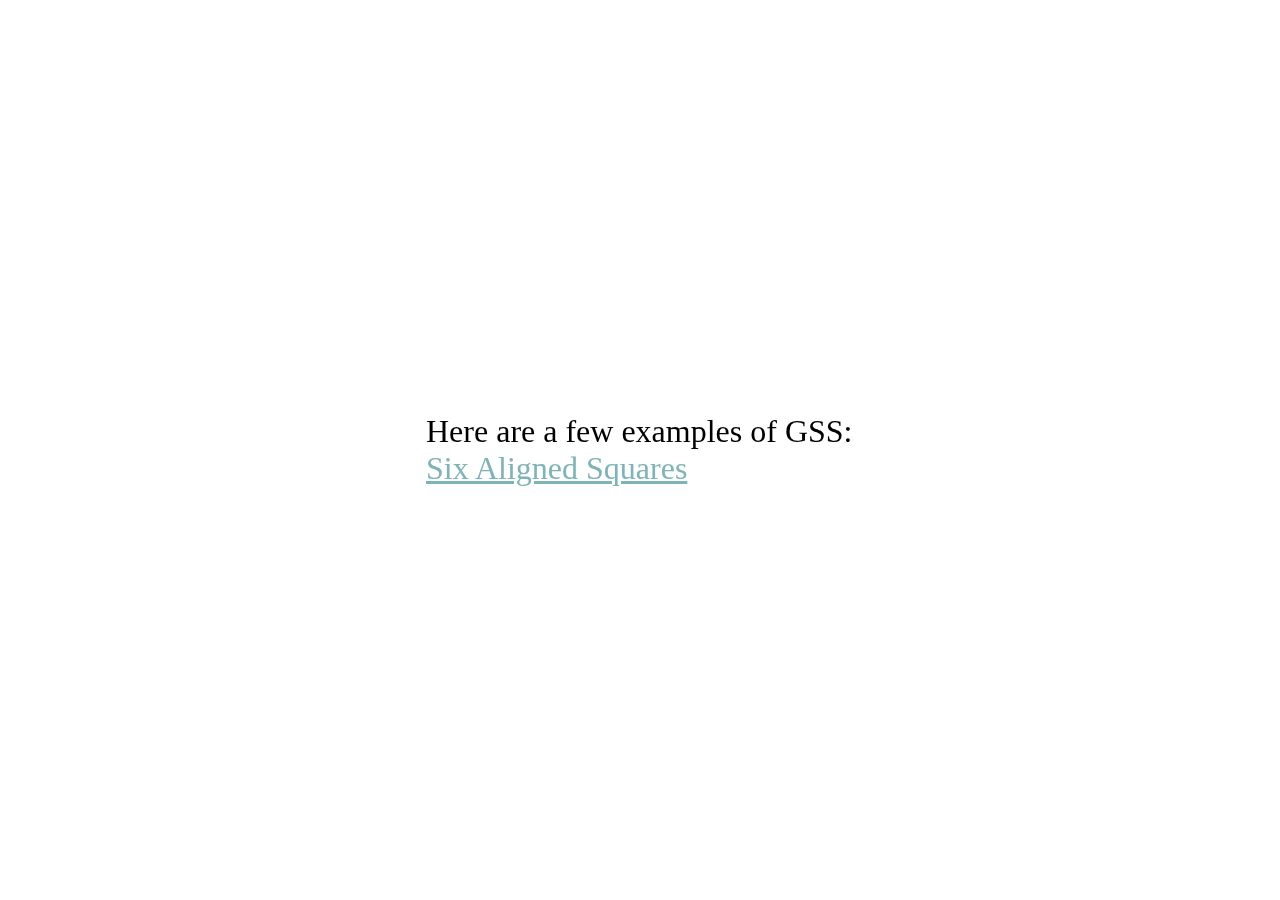
<file: index.html>
<!doctype html>
<!--[if lt IE 7]>
    <html class="no-js lt-ie9 lt-ie8 lt-ie7" ng-app="integrationApp"> <![endif]-->
<!--[if IE 7]>
    <html class="no-js lt-ie9 lt-ie8" ng-app="integrationApp"> <![endif]-->
<!--[if IE 8]>
    <html class="no-js lt-ie9" ng-app="integrationApp"> <![endif]-->
    <!--[if gt IE 8]><!-->
    <html> <!--<![endif]-->
    <head>
        <meta charset="utf-8">
        <meta http-equiv="X-UA-Compatible" content="IE=edge">
        <title></title>
        <meta name="description" content="">
        <meta name="viewport" content="width=device-width, initial-scale=1, minimum-scale=1.0, maximum-scale=1.0, minimal-ui"/>
        <meta name="apple-mobile-web-app-status-bar-style" content="black-translucent">
        <meta name="apple-mobile-web-app-capable" content="yes">

        <link rel="stylesheet" href="texture.css" type="text/css">        
        <link rel="stylesheet" href="structure.gss" type="text/gss">        
    </head>
    <body>

      <style type="text/css"> 
            html:not(.gss-ready) { opacity: 0; } 
        </style>
        <noscript> 
            <style type="text/css"> html:not(.gss-ready) { opacity: 1; } 
            </style> 
        </noscript>

        <div>
            <p>
                Here are a few examples of GSS:
            </p>
            <a href="SixAlignedSquare/SixAlignedSquare.html">
                Six Aligned Squares
            </a>
        </div>

        <script src="/bower_components/gss/dist/gss.js"></script>
        <script type="text/javascript">
            GSS.document = new GSS(document, {"gap": 20, "outer-radius": 20});
        </script>
        
    </body>
    </html>
</file>
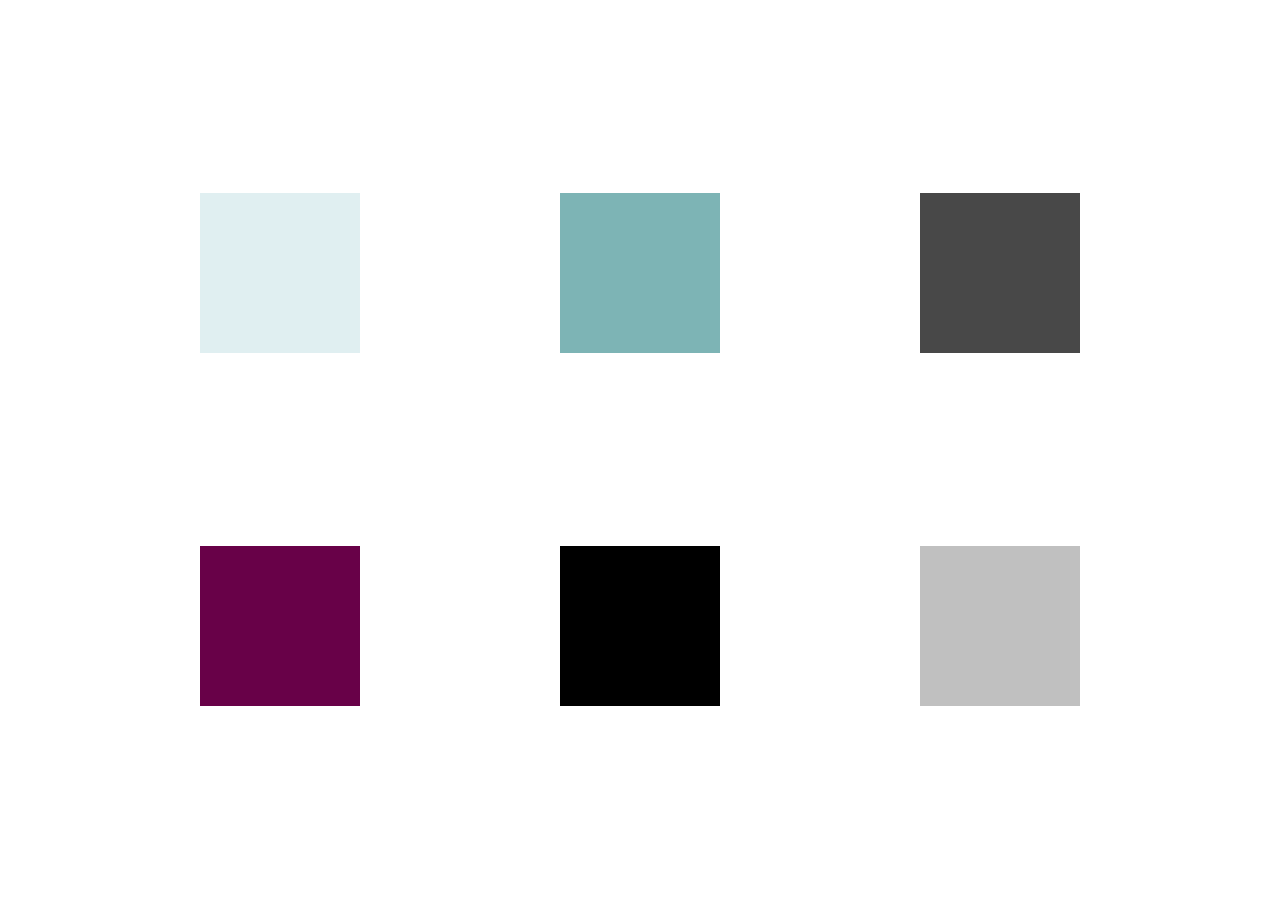
<file: SixAlignedSquare/SixAlignedSquare.html>
<!doctype html>
<!--[if lt IE 7]>
<html class="no-js lt-ie9 lt-ie8 lt-ie7" ng-app="integrationApp"> <![endif]-->
<!--[if IE 7]>
<html class="no-js lt-ie9 lt-ie8" ng-app="integrationApp"> <![endif]-->
<!--[if IE 8]>
<html class="no-js lt-ie9" ng-app="integrationApp"> <![endif]-->
<!--[if gt IE 8]><!-->
<html> <!--<![endif]-->
    <head>
        <meta charset="utf-8">
        <meta http-equiv="X-UA-Compatible" content="IE=edge">
        <title></title>
        <meta name="description" content="">
        <meta name="viewport" content="width=device-width, initial-scale=1, minimum-scale=1.0, maximum-scale=1.0, minimal-ui"/>
        <meta name="apple-mobile-web-app-status-bar-style" content="black-translucent">
        <meta name="apple-mobile-web-app-capable" content="yes">

        <link rel="stylesheet" href="texture.css" type="text/css">        
        <link rel="stylesheet" href="structure.gss" type="text/gss">        
    </head>
    <body>
        <style type="text/css"> 
            html:not(.gss-ready) { opacity: 0; } 
        </style>
        <noscript> 
            <style type="text/css"> html:not(.gss-ready) { opacity: 1; } 
            </style> 
        </noscript>
        
        <div id="s1" class="square"></div>
        <div id="s2" class="square"></div>
        <div id="s3" class="square"></div>
        <div id="s4" class="square"></div>
        <div id="s5" class="square"></div>
        <div id="s6" class="square"></div>

        <script src="/bower_components/gss/dist/gss.js"></script>
        <script type="text/javascript">
            GSS.document = new GSS(document, {"gap": 20, "outer-radius": 20});
        </script>

    </body>
</html>
</file>
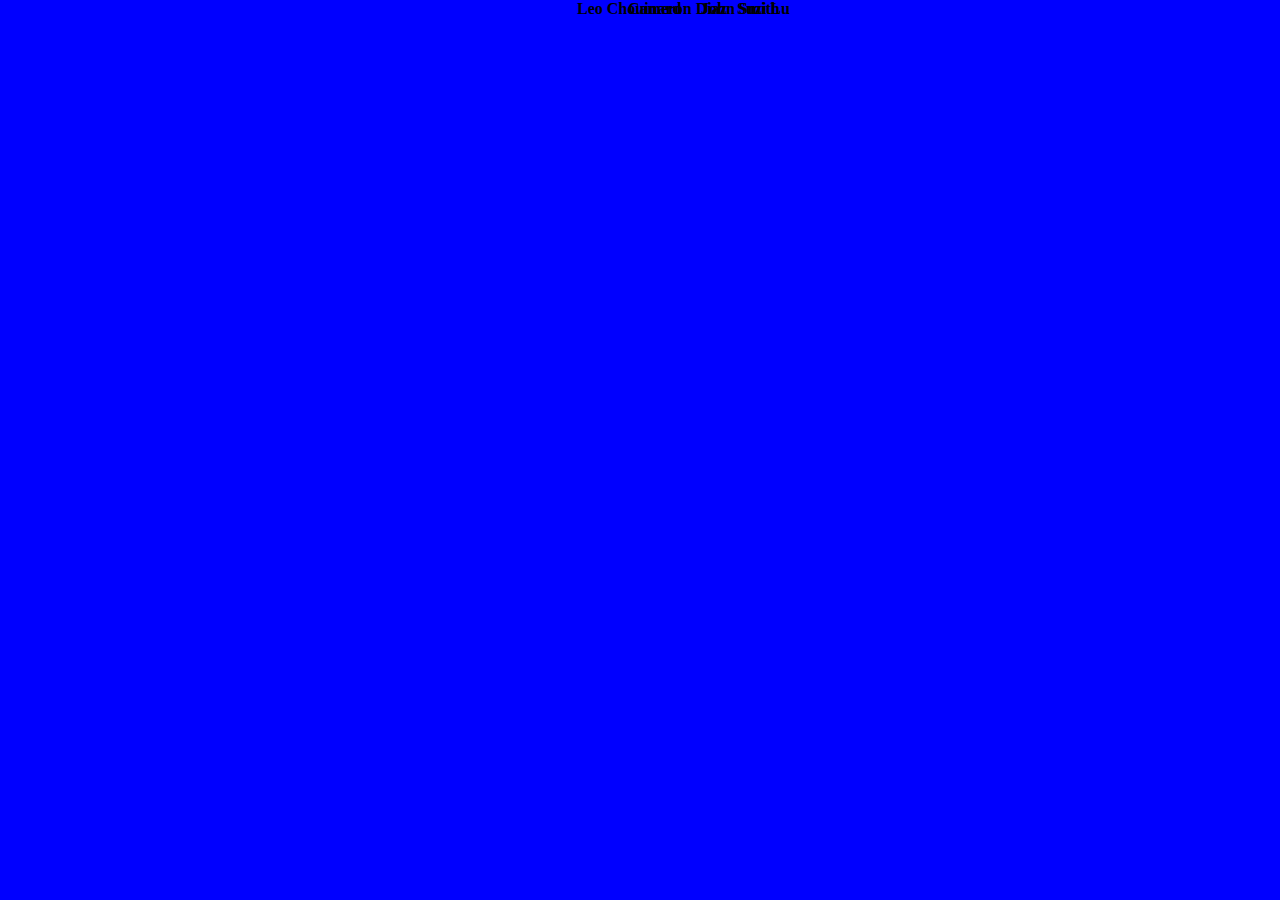
<file: TwoAreas/TwoAreas.html>
<!doctype html>
<!--[if lt IE 7]>
<html class="no-js lt-ie9 lt-ie8 lt-ie7" ng-app="integrationApp"> <![endif]-->
<!--[if IE 7]>
<html class="no-js lt-ie9 lt-ie8" ng-app="integrationApp"> <![endif]-->
<!--[if IE 8]>
<html class="no-js lt-ie9" ng-app="integrationApp"> <![endif]-->
<!--[if gt IE 8]><!-->
<html> <!--<![endif]-->
    <head>
        <meta charset="utf-8">
        <meta http-equiv="X-UA-Compatible" content="IE=edge">
        <title></title>
        <meta name="description" content="">
        <meta name="viewport" content="width=device-width, initial-scale=1, minimum-scale=1.0, maximum-scale=1.0, minimal-ui"/>
        <meta name="apple-mobile-web-app-status-bar-style" content="black-translucent">
        <meta name="apple-mobile-web-app-capable" content="yes">

        <link rel="stylesheet" href="texture.css" type="text/css">        
        <link rel="stylesheet" href="structure.gss" type="text/gss">        
    </head>
    <body>
        <style type="text/css"> 
            html:not(.gss-ready) { opacity: 0; } 
        </style>
        <noscript> 
            <style type="text/css"> html:not(.gss-ready) { opacity: 1; } 
            </style> 
        </noscript>
        
        <div class="contacts">
            <div class="team-member goal">
                <h4>Leo Chouinard</h4>
            </div>     
            <div class="team-member defence">
                <h4>John Smith</h4>
            </div>
           <!--  <div class="team-member defence">
                <h4>Edward Goulash</h4>
            </div> -->
            <div class="team-member offense-right">
                <h4>Suzi Lu</h4>
            </div>
            <div class="team-member offense-left">
                <h4>Cameron Diaz</h4>
            </div>
        </div>

        <script src="/bower_components/gss/dist/gss.js"></script>
        <script type="text/javascript">
            GSS.document = new GSS(document, {"gap": 20, "outer-radius": 20});
        </script>

    </body>
</html>
</file>
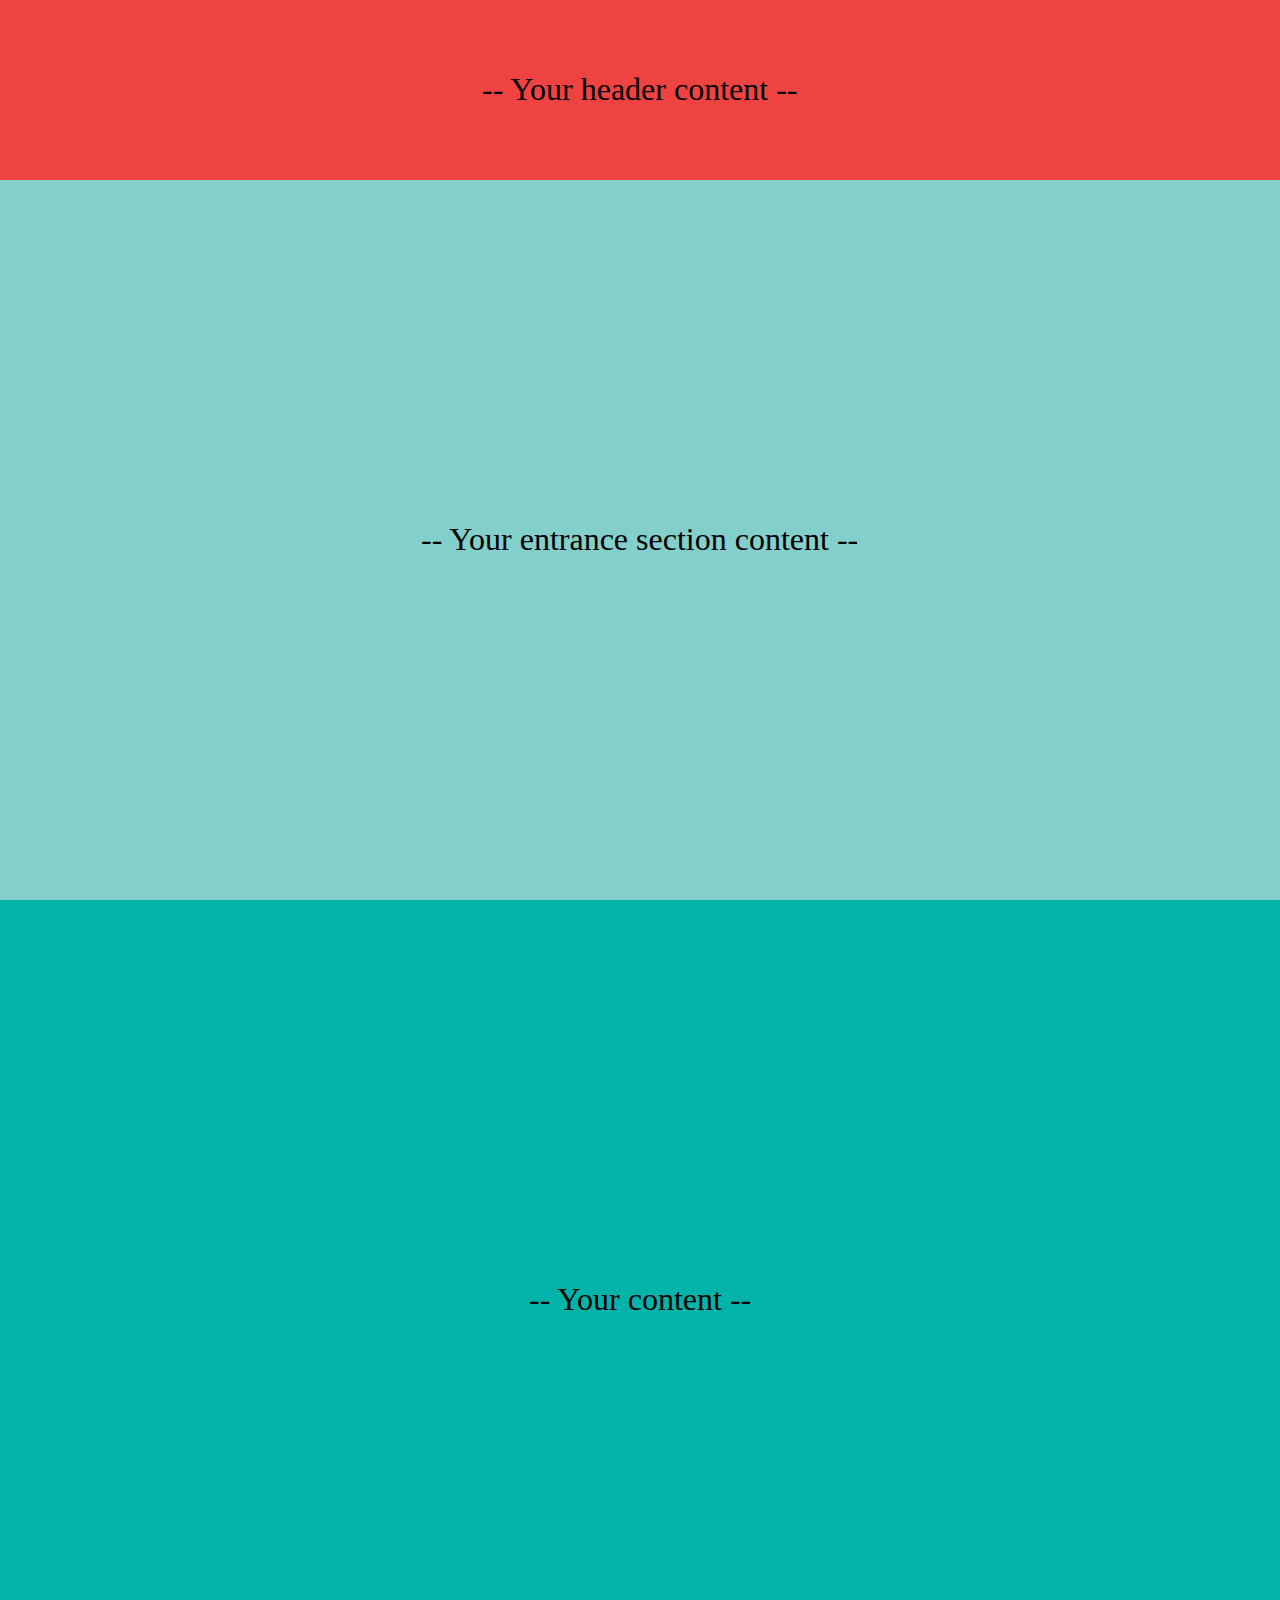
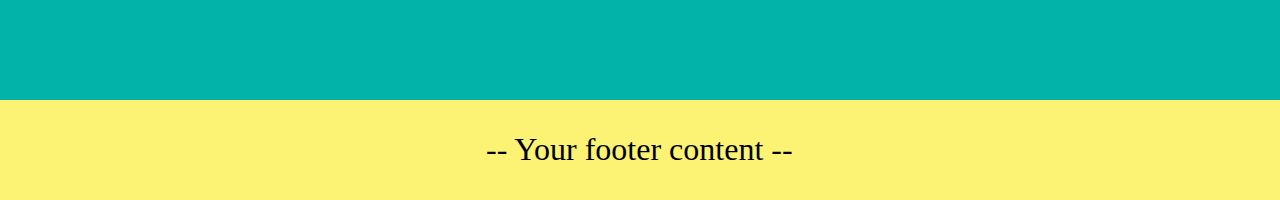
<file: TwoSectionsHeaderFooter/TwoSectionsHeaderFooter.html>
<!doctype html>
<!--[if lt IE 7]>
    <html class="no-js lt-ie9 lt-ie8 lt-ie7" ng-app="integrationApp"> <![endif]-->
<!--[if IE 7]>
    <html class="no-js lt-ie9 lt-ie8" ng-app="integrationApp"> <![endif]-->
<!--[if IE 8]>
    <html class="no-js lt-ie9" ng-app="integrationApp"> <![endif]-->
    <!--[if gt IE 8]><!-->
    <html> <!--<![endif]-->
    <head>
        <meta charset="utf-8">
        <meta http-equiv="X-UA-Compatible" content="IE=edge">
        <title></title>
        <meta name="description" content="">
        <meta name="viewport" content="width=device-width, initial-scale=1, minimum-scale=1.0, maximum-scale=1.0, minimal-ui"/>
        <meta name="apple-mobile-web-app-status-bar-style" content="black-translucent">
        <meta name="apple-mobile-web-app-capable" content="yes">

        <link rel="stylesheet" href="texture.css" type="text/css">        
        <link rel="stylesheet" href="structure.gss" type="text/gss">        
    </head>
    <body>
        <style type="text/css"> 
            html:not(.gss-ready) { opacity: 0; } 
        </style>
        <noscript> 
            <style type="text/css"> html:not(.gss-ready) { opacity: 1; } 
            </style> 
        </noscript>

        <header>
            <div>-- Your header content --</div>
        </header>
        
        <section class="entranceSection">
            <article>
                -- Your entrance section content --
            </article>
        </section>

        <section class="contentSection">
            <article>
                -- Your content --
            </article>
        </section>

        <footer>
            <div>-- Your footer content --</div>
        </footer>

        <script src="/bower_components/gss/dist/gss.js"></script>
        <script type="text/javascript">
            GSS.document = new GSS(document, {"gap": 20, "outer-radius": 20});
        </script>

    </body>
    </html>
</file>
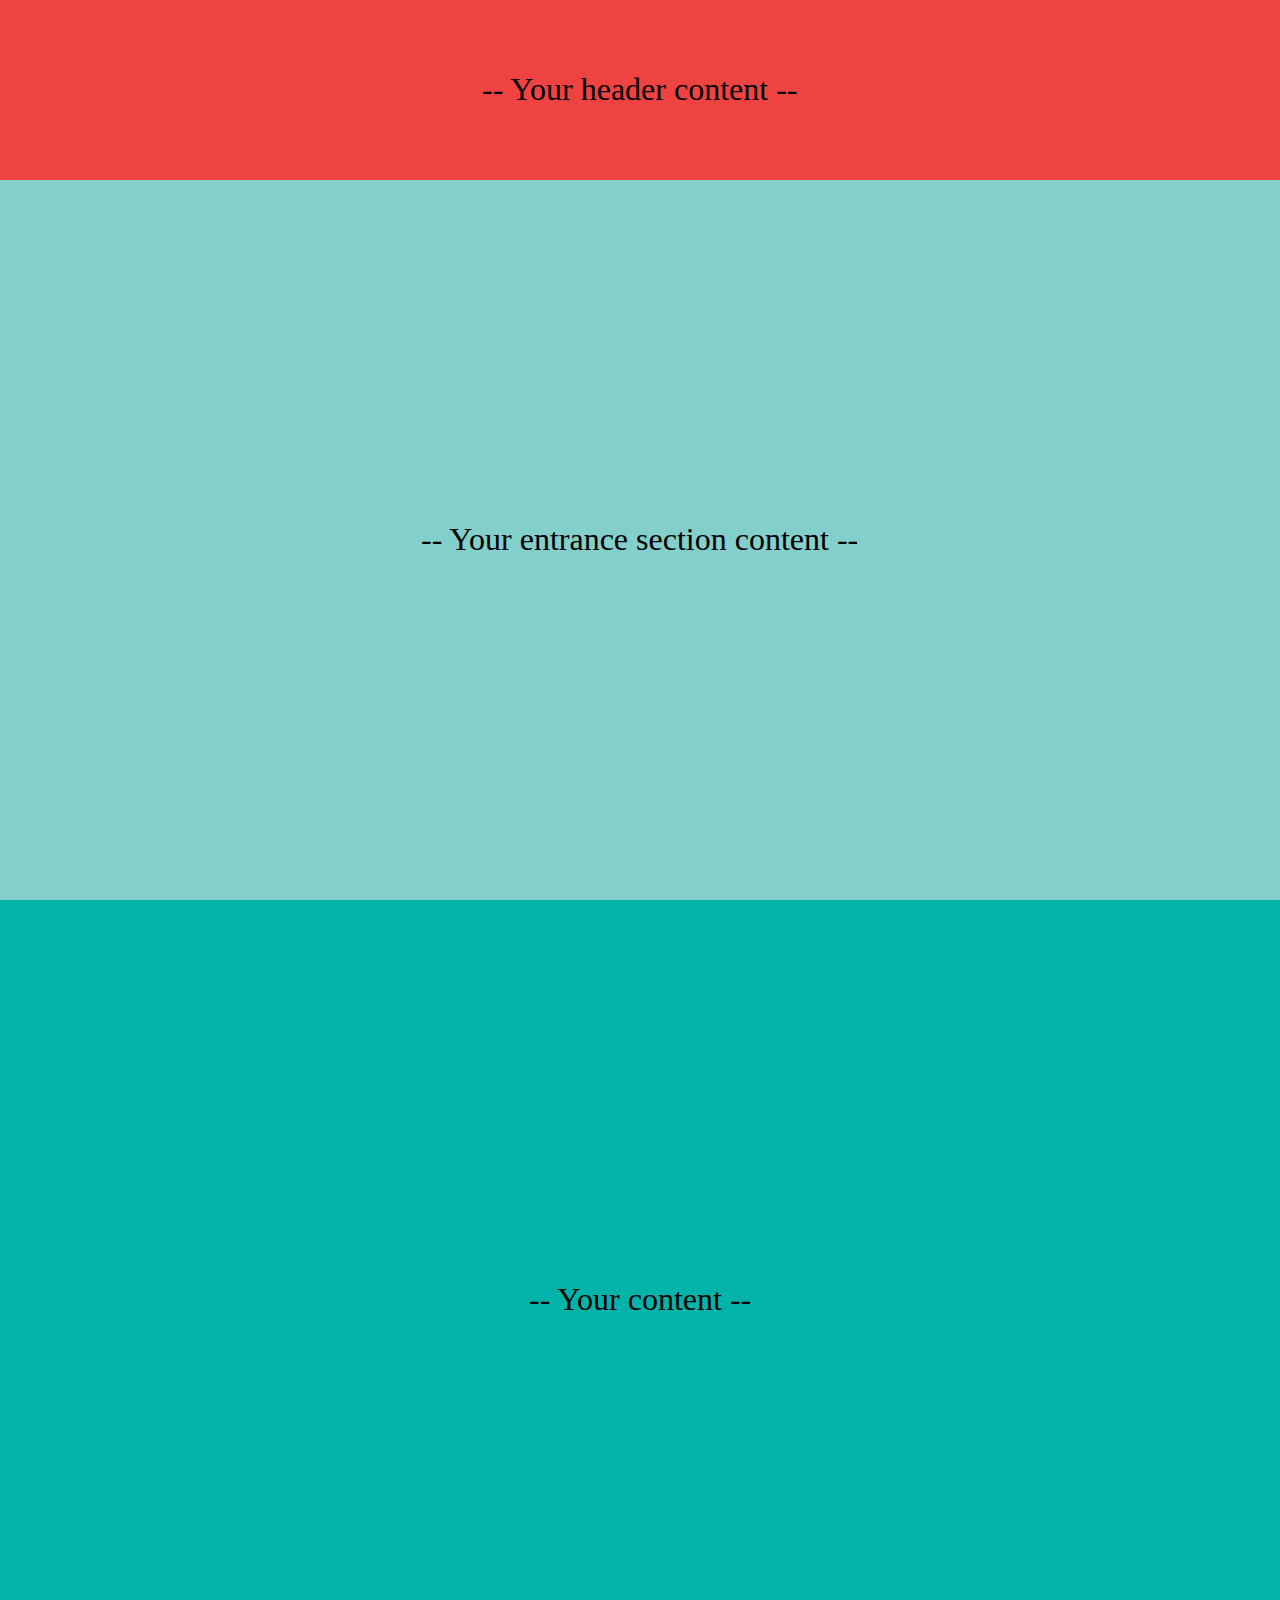
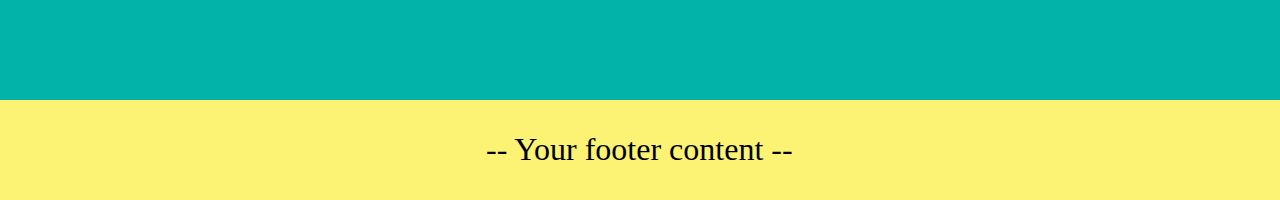
<file: TwoSectionsHeaderFooter/TwoSectionsHeaderFooterVFL.html>
<!doctype html>
<!--[if lt IE 7]>
    <html class="no-js lt-ie9 lt-ie8 lt-ie7" ng-app="integrationApp"> <![endif]-->
<!--[if IE 7]>
    <html class="no-js lt-ie9 lt-ie8" ng-app="integrationApp"> <![endif]-->
<!--[if IE 8]>
    <html class="no-js lt-ie9" ng-app="integrationApp"> <![endif]-->
    <!--[if gt IE 8]><!-->
    <html> <!--<![endif]-->
    <head>
        <meta charset="utf-8">
        <meta http-equiv="X-UA-Compatible" content="IE=edge">
        <title></title>
        <meta name="description" content="">
        <meta name="viewport" content="width=device-width, initial-scale=1, minimum-scale=1.0, maximum-scale=1.0, minimal-ui"/>
        <meta name="apple-mobile-web-app-status-bar-style" content="black-translucent">
        <meta name="apple-mobile-web-app-capable" content="yes">

        <link rel="stylesheet" href="texture.css" type="text/css">        
        <link rel="stylesheet" href="structureVFL.gss" type="text/gss">        
    </head>
    <body>
        <style type="text/css"> 
            html:not(.gss-ready) { opacity: 0; } 
        </style>
        <noscript> 
            <style type="text/css"> html:not(.gss-ready) { opacity: 1; } 
            </style> 
        </noscript>

        <header>
            <div>-- Your header content --</div>
        </header>
        
        <section class="entranceSection">
            <article>
                -- Your entrance section content --
            </article>
        </section>

        <section class="contentSection">
            <article>
                -- Your content --
            </article>
        </section>

        <footer>
            <div>-- Your footer content --</div>
        </footer>

        <script src="/bower_components/gss/dist/gss.js"></script>
        <script type="text/javascript">
            GSS.document = new GSS(document, {"gap": 20, "outer-radius": 20});
        </script>

    </body>
    </html>
</file>
<file: texture.css>
html:not(.gss-ready) {
  opacity:0;
}

html {

}

* {
  -webkit-backface-visibility: hidden;
  margin: 0px;
  padding: 0px;
  outline: none;
  box-sizing: border-box;
}

div {
  font-size: 2em;
  font-family: helvetica
  color: black;
}


a:link {
  color: #7DB4B5;
}

/* visited link */
a:visited {
  color: #7DB4B5;
}

ul
{
  list-style-type: none;
}
</file>
<file: SixAlignedSquare/texture.css>
html:not(.gss-ready) {
  opacity:0;
}

html {
 
}

* {
  -webkit-backface-visibility: hidden;
  margin: 0px;
  padding: 0px;
  outline: none;
  box-sizing: border-box;
}

#s1 {
  background-color: #E0EFF1;
}

#s2 {
  background-color: #7DB4B5;
}

#s3 {
  background-color: #484848;
}

#s4 {
  background-color: #680148;
}

#s5 {
  background-color: #000000;
}

#s6 {
  background-color: #C0C0C0;
}
</file>
<file: TwoAreas/texture.css>
html:not(.gss-ready) {
  opacity:0;
}

html {
 
}

* {
  -webkit-backface-visibility: hidden;
  margin: 0px;
  padding: 0px;
  outline: none;
  box-sizing: border-box;
}

.contacts {
  background-color: blue;
}

.team-member {
  
}
</file>
<file: TwoSectionsHeaderFooter/texture.css>
html:not(.gss-ready) {
  opacity:0;
}

html {
  overflow-x: hidden;
  font-size: 2em;
  font-family: helvetica
  color: black;
}

* {
  -webkit-backface-visibility: hidden;
  margin: 0px;
  padding: 0px;
  outline: none;
  box-sizing: border-box;
}

header {
  background-color: #EF4341;
}

.entranceSection {
  background-color: #83CFCB;
}

.contentSection {
  background-color: #02B3A9;
}

footer {
  background-color: #FCF374; 
}
</file>
